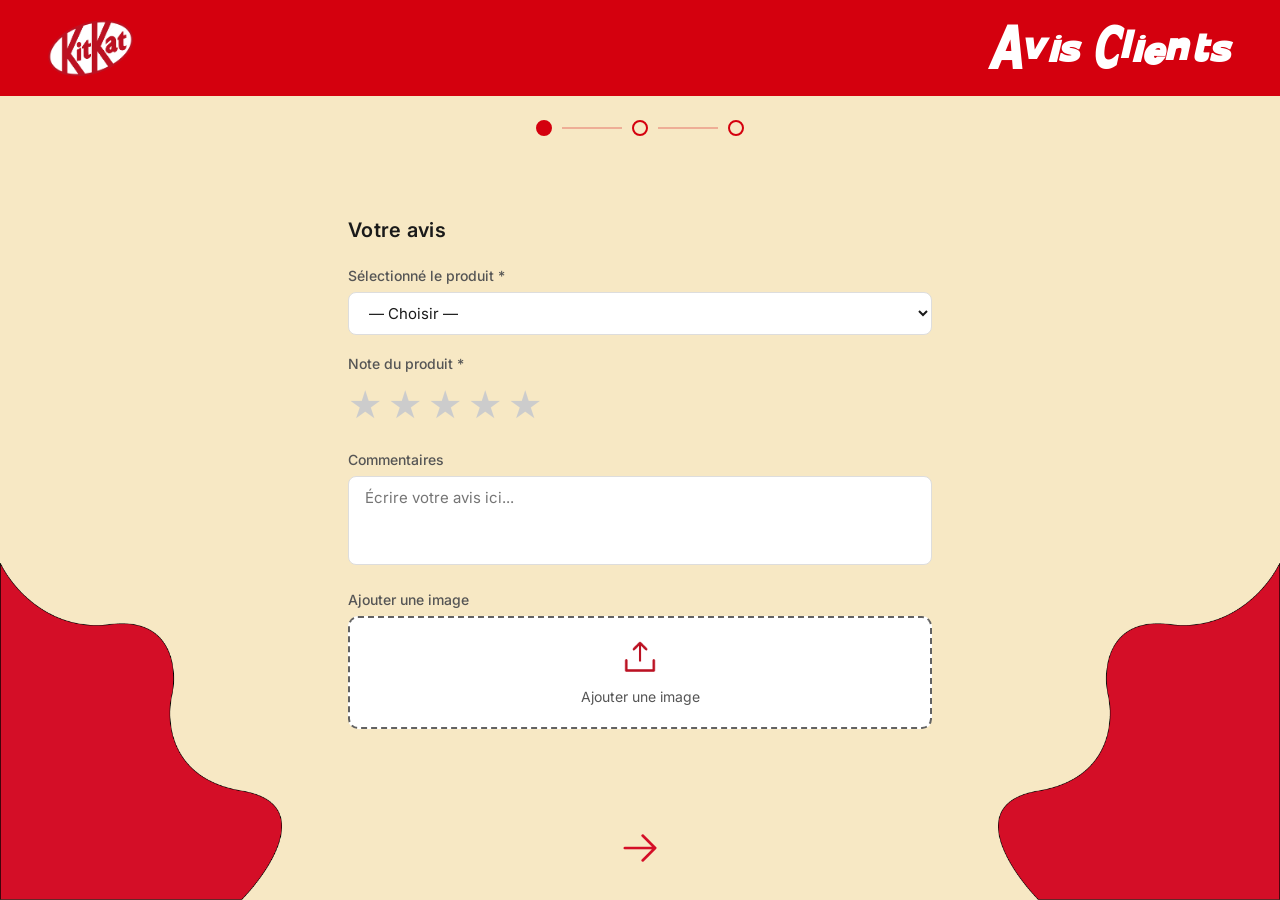
<file: index.html>
<!doctype html>
<html lang="fr">
  <head>
    <meta charset="UTF-8" />
    <meta name="viewport" content="width=device-width, initial-scale=1.0" />
    <link rel="stylesheet" href="style.css" />
    <link
      href="https://fonts.googleapis.com/css2?family=Inter:wght@400;500;600&display=swap"
      rel="stylesheet"
    />
    <title>KitKat – Avis Clients</title>
  </head>
  <body>
    <div class="card">
      <div class="step" id="step-1">
        <header class="card-header">
          <img
            src="Image/Logo_of_the_KitKat.svg 2.png"
            alt="KitKat"
            class="logo"
          />
          <h1 class="header-title">Avis Clients</h1>
        </header>

        <div class="progress-bar">
          <div class="dot active"></div>
          <div class="line"></div>
          <div class="dot"></div>
          <div class="line"></div>
          <div class="dot"></div>
        </div>

        <div class="step-content">
          <h2 class="section-title">Votre avis</h2>

          <form id="step1-form">
            <div class="field">
              <label class="field-label">Sélectionné le produit *</label>
              <select id="produit" class="input-field" required>
                <option value="">— Choisir —</option>
                <option value="KitKat Original">KitKat Original</option>
                <option value="KitKat Chunky">KitKat Chunky</option>
                <option value="KitKat White">KitKat White</option>
                <option value="KitKat Bar">KitKat Bar</option>
              </select>
            </div>

            <div class="field">
              <label class="field-label">Note du produit *</label>
              <div class="stars" id="stars">
                <span class="star" data-val="1">★</span>
                <span class="star" data-val="2">★</span>
                <span class="star" data-val="3">★</span>
                <span class="star" data-val="4">★</span>
                <span class="star" data-val="5">★</span>
              </div>
            </div>

            <div class="field">
              <label class="field-label">Commentaires</label>
              <textarea
                id="commentaire"
                class="input-field textarea"
                placeholder="Écrire votre avis ici..."
                rows="3"
              ></textarea>
            </div>

            <div class="field">
              <p class="field-label">Ajouter une image</p>
              <label class="upload-box" for="photo">
                <img
                  src="Image/UploadSimple.png"
                  alt="Upload"
                  class="upload-icon"
                />
                <span class="upload-text">Ajouter une image</span>
                <input type="file" id="photo" accept="image/*" hidden />
              </label>
              <span class="file-name" id="file-name"></span>
            </div>
          </form>
        </div>

        <div class="nav-row">
          <button class="nav-btn" onclick="goNext()">
            <img src="Image/Arrowleft.png" alt="Suivant" />
          </button>
        </div>

        <img
          src="Image/shape de gauche.png"
          class="shape shape-left"
          alt="Shape ondulée rouge gauche"
        />
        <img
          src="Image/Vecteur 3.png"
          class="shape shape-right"
          alt="Shape ondulée rouge droite"
        />
      </div>
    </div>

    <script src="step1.js"></script>
  </body>
</html>
</file>
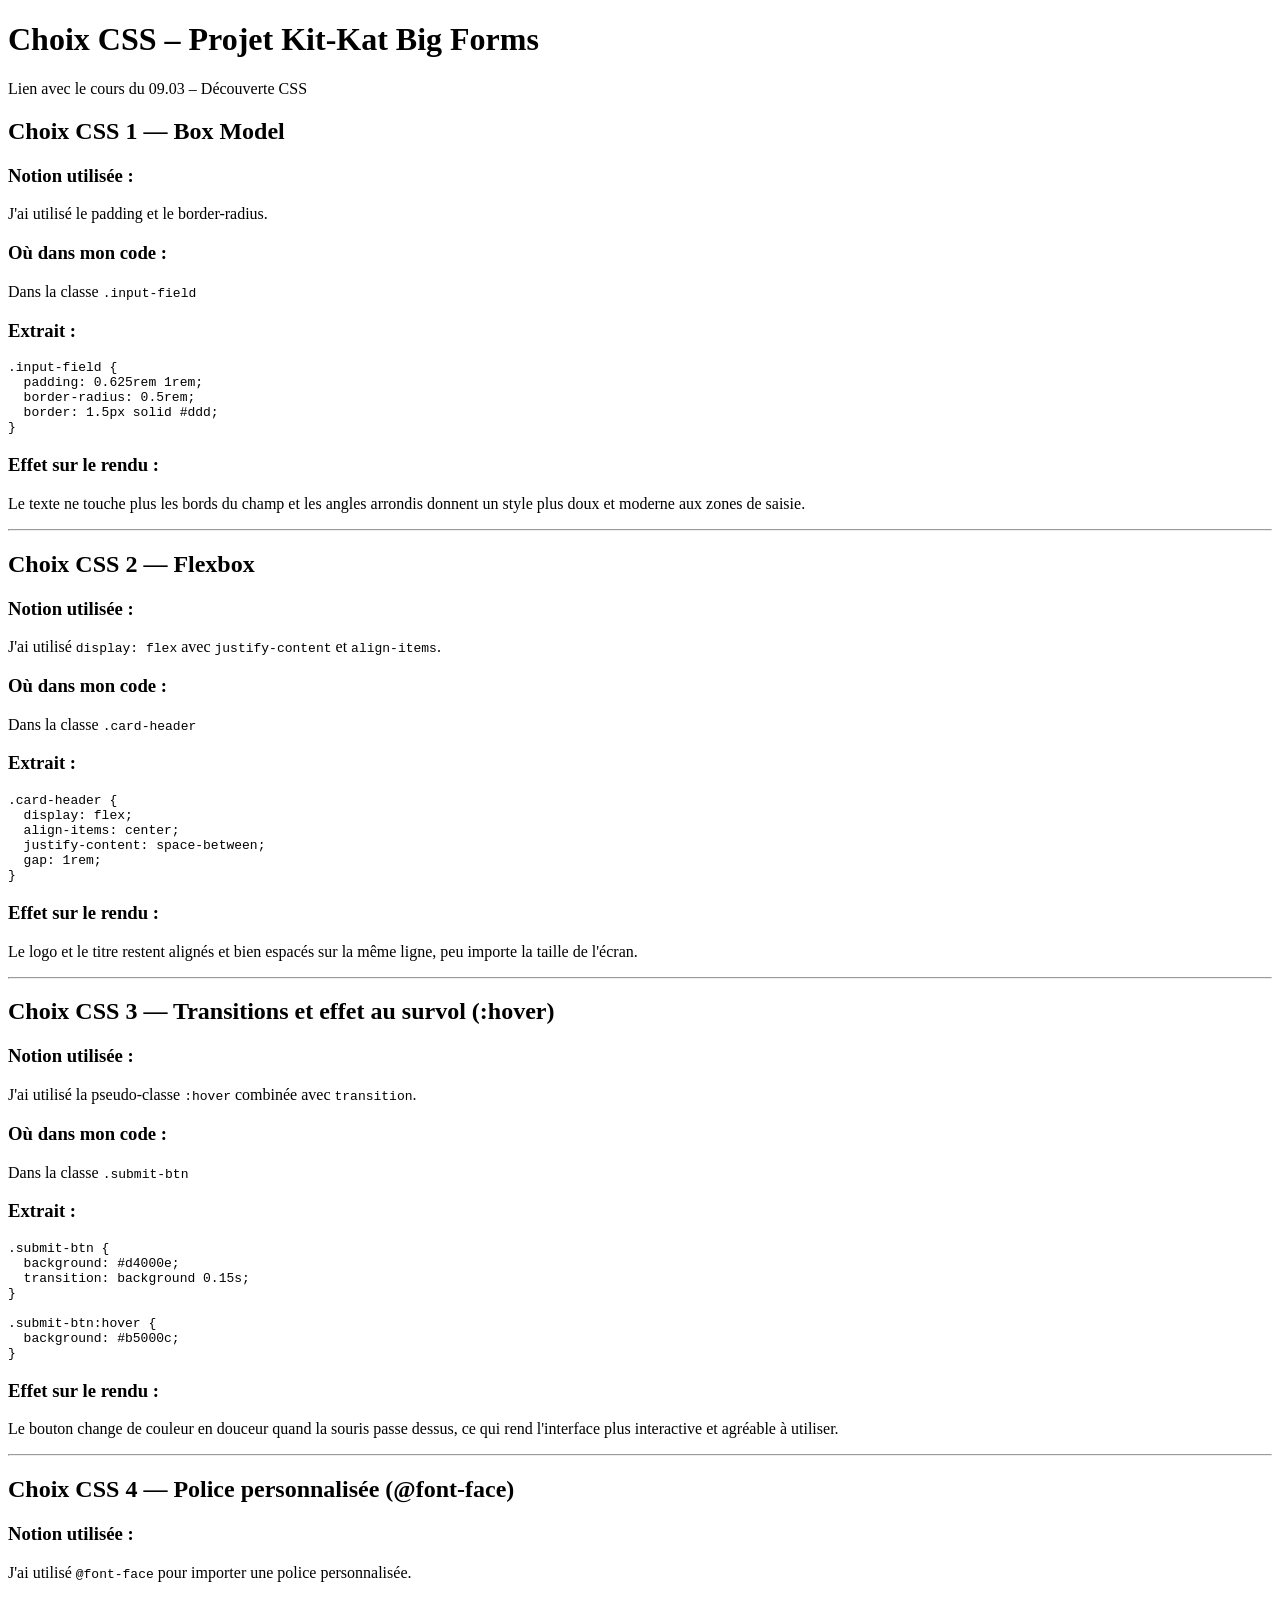
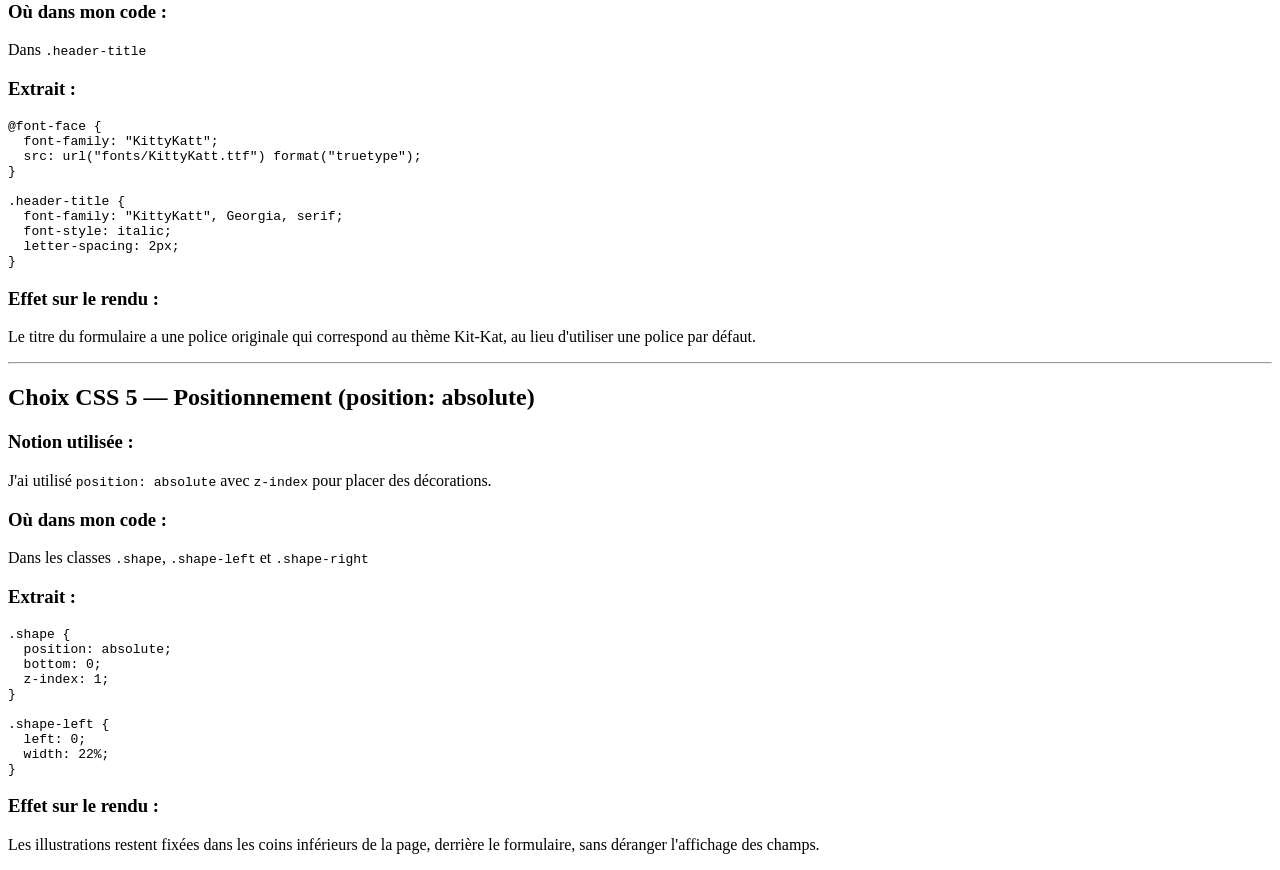
<file: choix-css.html>
<!DOCTYPE html>
<html lang="fr">
<head>
<meta charset="UTF-8" />
<title>Choix CSS – Projet Kit-Kat Big Forms</title>
</head>
<body>

<h1>Choix CSS – Projet Kit-Kat Big Forms</h1>
<p class="subtitle">Lien avec le cours du 09.03 – Découverte CSS</p>

<h2>Choix CSS 1 — Box Model</h2>

<h3>Notion utilisée :</h3>
<p>J'ai utilisé le padding et le border-radius.</p>

<h3>Où dans mon code :</h3>
<p>Dans la classe <code>.input-field</code></p>

<h3>Extrait :</h3>
<pre><code>.input-field {
  padding: 0.625rem 1rem;
  border-radius: 0.5rem;
  border: 1.5px solid #ddd;
}</code></pre>

<h3>Effet sur le rendu :</h3>
<p>Le texte ne touche plus les bords du champ et les angles arrondis donnent un style plus doux et moderne aux zones de saisie.</p>

<hr>

<h2>Choix CSS 2 — Flexbox</h2>

<h3>Notion utilisée :</h3>
<p>J'ai utilisé <code>display: flex</code> avec <code>justify-content</code> et <code>align-items</code>.</p>

<h3>Où dans mon code :</h3>
<p>Dans la classe <code>.card-header</code></p>

<h3>Extrait :</h3>
<pre><code>.card-header {
  display: flex;
  align-items: center;
  justify-content: space-between;
  gap: 1rem;
}</code></pre>

<h3>Effet sur le rendu :</h3>
<p>Le logo et le titre restent alignés et bien espacés sur la même ligne, peu importe la taille de l'écran.</p>

<hr>

<h2>Choix CSS 3 — Transitions et effet au survol (:hover)</h2>

<h3>Notion utilisée :</h3>
<p>J'ai utilisé la pseudo-classe <code>:hover</code> combinée avec <code>transition</code>.</p>

<h3>Où dans mon code :</h3>
<p>Dans la classe <code>.submit-btn</code></p>

<h3>Extrait :</h3>
<pre><code>.submit-btn {
  background: #d4000e;
  transition: background 0.15s;
}

.submit-btn:hover {
  background: #b5000c;
}</code></pre>

<h3>Effet sur le rendu :</h3>
<p>Le bouton change de couleur en douceur quand la souris passe dessus, ce qui rend l'interface plus interactive et agréable à utiliser.</p>

<hr>

<h2>Choix CSS 4 — Police personnalisée (@font-face)</h2>

<h3>Notion utilisée :</h3>
<p>J'ai utilisé <code>@font-face</code> pour importer une police personnalisée.</p>

<h3>Où dans mon code :</h3>
<p>Dans <code>.header-title</code></p>

<h3>Extrait :</h3>
<pre><code>@font-face {
  font-family: "KittyKatt";
  src: url("fonts/KittyKatt.ttf") format("truetype");
}

.header-title {
  font-family: "KittyKatt", Georgia, serif;
  font-style: italic;
  letter-spacing: 2px;
}</code></pre>

<h3>Effet sur le rendu :</h3>
<p>Le titre du formulaire a une police originale qui correspond au thème Kit-Kat, au lieu d'utiliser une police par défaut.</p>

<hr>

<h2>Choix CSS 5 — Positionnement (position: absolute)</h2>

<h3>Notion utilisée :</h3>
<p>J'ai utilisé <code>position: absolute</code> avec <code>z-index</code> pour placer des décorations.</p>

<h3>Où dans mon code :</h3>
<p>Dans les classes <code>.shape</code>, <code>.shape-left</code> et <code>.shape-right</code></p>

<h3>Extrait :</h3>
<pre><code>.shape {
  position: absolute;
  bottom: 0;
  z-index: 1;
}

.shape-left {
  left: 0;
  width: 22%;
}</code></pre>

<h3>Effet sur le rendu :</h3>
<p>Les illustrations restent fixées dans les coins inférieurs de la page, derrière le formulaire, sans déranger l'affichage des champs.</p>

</body>
</html>
</file>
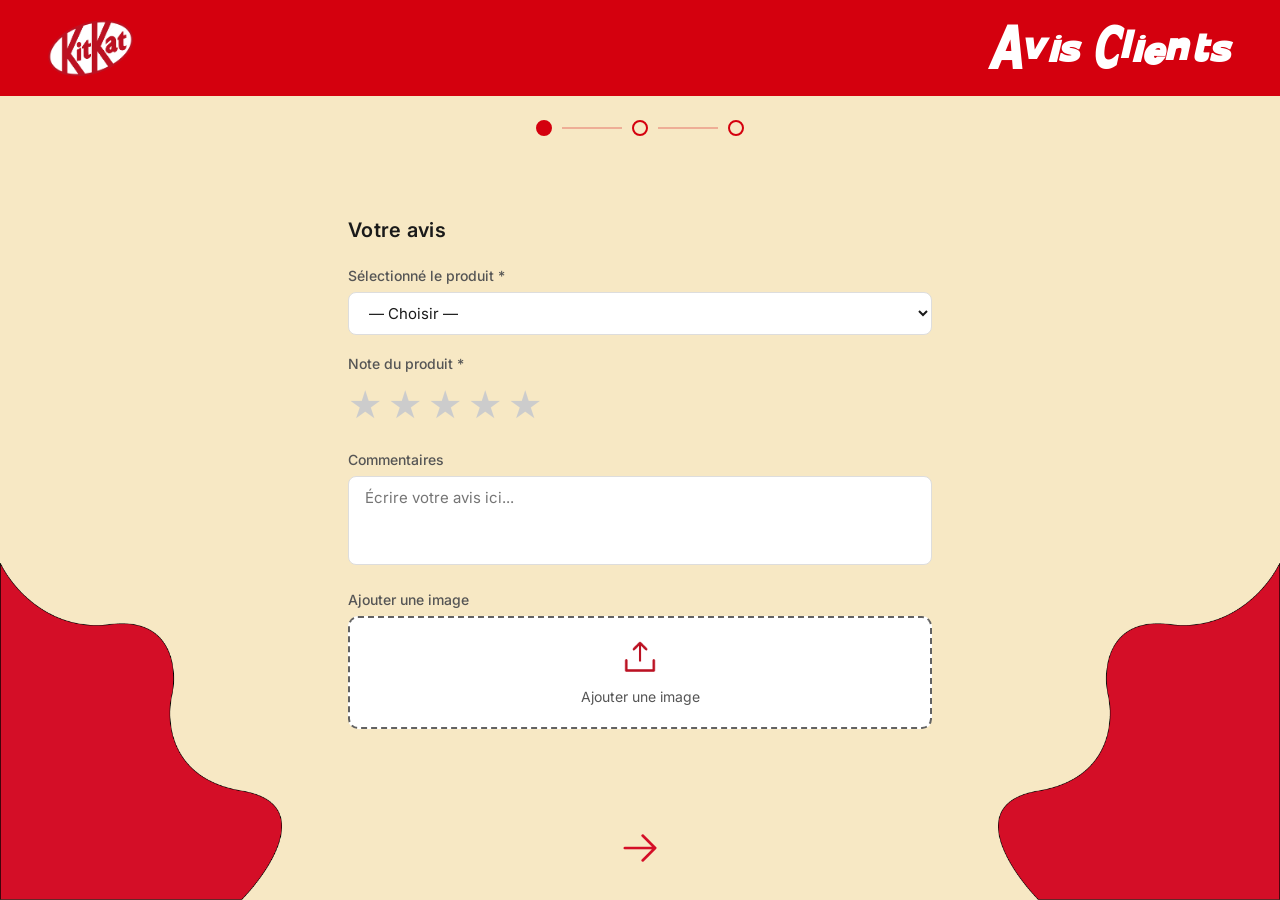
<file: step2.html>
<!doctype html>
<html lang="fr">
  <head>
    <meta charset="UTF-8" />
    <meta name="viewport" content="width=device-width, initial-scale=1.0" />
    <link rel="stylesheet" href="style.css" />
    <link
      href="https://fonts.googleapis.com/css2?family=Inter:wght@400;500;600&display=swap"
      rel="stylesheet"
    />
    <title>KitKat – Informations personnelles</title>
  </head>
  <body>
    <div class="card">
      <div class="step" id="step-2">
        <header class="card-header">
          <img
            src="Image/Logo_of_the_KitKat.svg 2.png"
            alt="KitKat"
            class="logo"
          />
          <h1 class="header-title">Avis Clients</h1>
        </header>

        <div class="progress-bar">
          <div class="dot active"></div>
          <div class="line active"></div>
          <div class="dot active"></div>
          <div class="line"></div>
          <div class="dot"></div>
        </div>

        <div class="step-content">
          <h2 class="section-title">Informations personnelles</h2>

          <form id="step2-form">
            <div class="field">
              <label class="field-label">Nom, Prénom *</label>
              <input
                type="text"
                id="nom"
                class="input-field"
                placeholder="Votre nom et prénom"
                required
              />
            </div>

            <div class="field">
              <label class="field-label">Adresse e-mail *</label>
              <input
                type="email"
                id="email"
                class="input-field"
                placeholder="Votre adresse e-mail"
                required
              />
            </div>

            <div class="field">
              <label class="field-label">Votre tranche d'âge *</label>
              <div class="radio-group">
                <label class="radio-label"
                  ><input type="radio" name="age" value="13-17" required />
                  13-17</label
                >
                <label class="radio-label"
                  ><input type="radio" name="age" value="18-25" required />
                  18-25</label
                >
                <label class="radio-label"
                  ><input type="radio" name="age" value="26-35" required />
                  26-35</label
                >
                <label class="radio-label"
                  ><input type="radio" name="age" value="36-50" required />
                  36-50</label
                >
                <label class="radio-label"
                  ><input type="radio" name="age" value="50+" required /> 50
                  +</label
                >
              </div>
            </div>
          </form>
        </div>

        <div class="nav-row">
          <a href="index.html" class="nav-btn">
            <img src="Image/ArrowRight.png" alt="Précédent" />
          </a>
          <button class="nav-btn" onclick="goNext()">
            <img src="Image/Arrowleft.png" alt="Suivant" />
          </button>
        </div>

        <img
          src="Image/shape de gauche.png"
          class="shape shape-left"
          alt="Shape ondulée rouge gauche"
        />
        <img
          src="Image/Vecteur 3.png"
          class="shape shape-right"
          alt="Shape ondulée rouge droite"
        />
      </div>
    </div>

    <script src="step2.js"></script>
  </body>
</html>
</file>
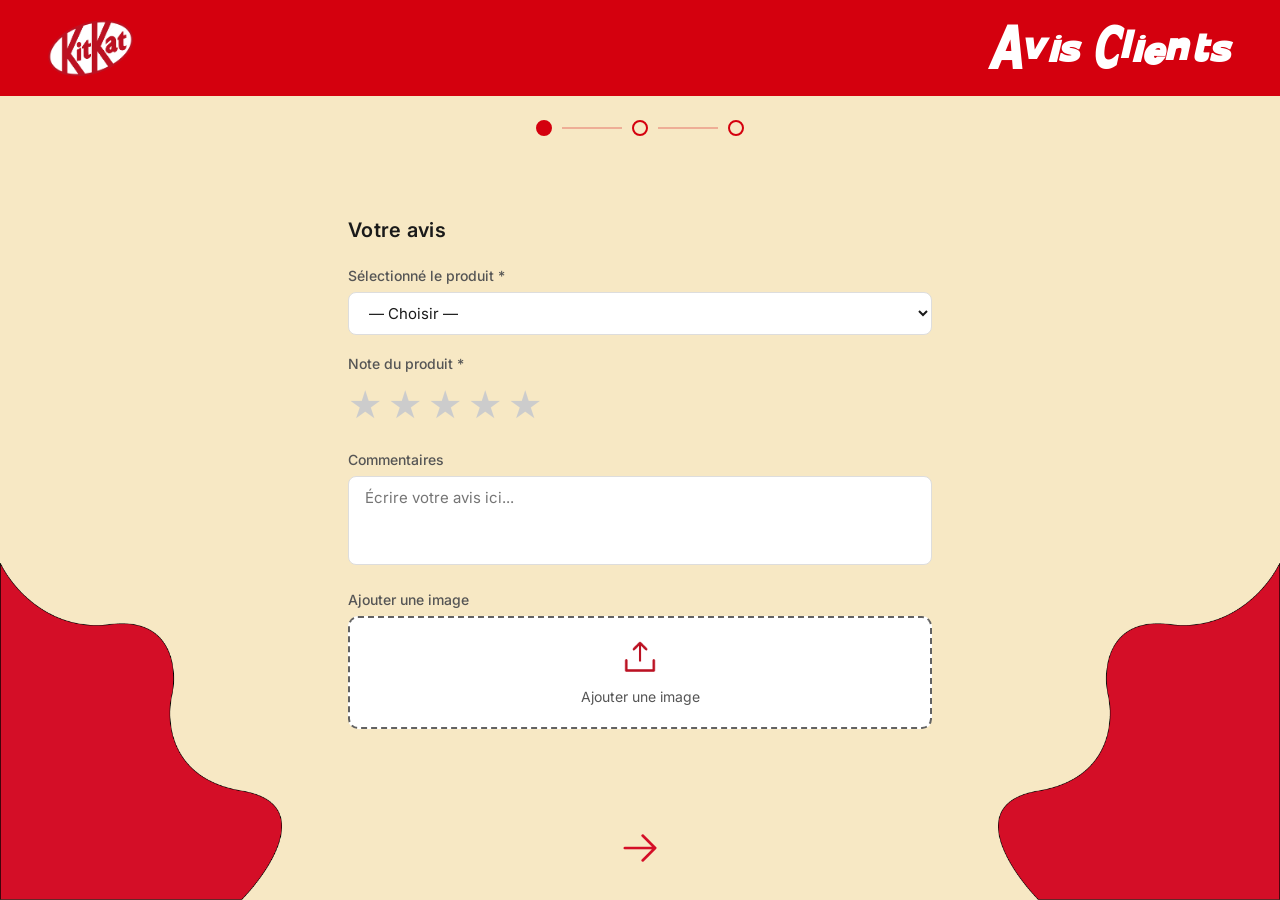
<file: step3.html>
<!doctype html>
<html lang="fr">
  <head>
    <meta charset="UTF-8" />
    <meta name="viewport" content="width=device-width, initial-scale=1.0" />
    <link rel="stylesheet" href="style.css" />
    <link
      href="https://fonts.googleapis.com/css2?family=Inter:wght@400;500;600&display=swap"
      rel="stylesheet"
    />
    <title>KitKat – Récapitulatif</title>
  </head>
  <body>
    <div class="card">
      <div class="step" id="step-3">
        <header class="card-header">
          <img
            src="Image/Logo_of_the_KitKat.svg 2.png"
            alt="KitKat"
            class="logo"
          />
          <h1 class="header-title">Avis Clients</h1>
        </header>

        <div class="progress-bar">
          <div class="dot active"></div>
          <div class="line active"></div>
          <div class="dot active"></div>
          <div class="line active"></div>
          <div class="dot active"></div>
        </div>

        <div class="step-content">
          <h2 class="section-title">Récapitulatif</h2>

          <div class="recap-item" id="recap-nom"></div>
          <div class="recap-item" id="recap-email"></div>
          <div class="recap-item" id="recap-age"></div>
          <div class="recap-item" id="recap-produit"></div>
          <div class="recap-item" id="recap-note"></div>
          <div class="recap-item" id="recap-commentaire"></div>

          <button class="submit-btn" onclick="submitForm()">envoyer</button>
        </div>

        <div class="nav-row">
          <a href="step2.html" class="nav-btn">
            <img src="Image/ArrowRight.png" alt="Précédent" />
          </a>
        </div>
        <img
          src="Image/shape de gauche.png"
          class="shape shape-left"
          alt="Shape ondulée rouge gauche"
        />
        <img
          src="Image/Vecteur 3.png"
          class="shape shape-right"
          alt="Shape ondulée rouge droite"
        />
      </div>
    </div>

    <script src="step3.js"></script>
  </body>
</html>
</file>
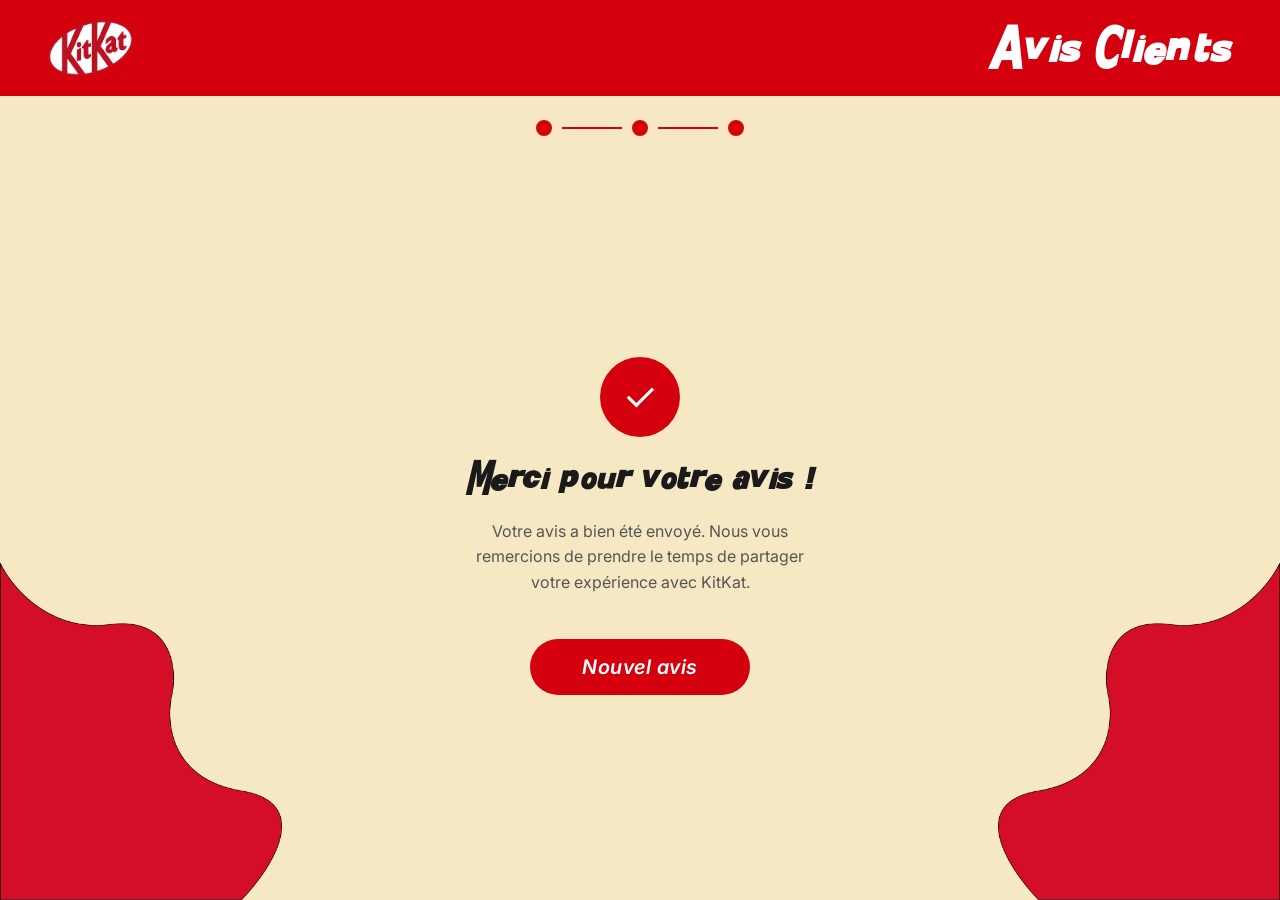
<file: step4.html>
<!doctype html>
<html lang="fr">
  <head>
    <meta charset="UTF-8" />
    <meta name="viewport" content="width=device-width, initial-scale=1.0" />
    <link rel="stylesheet" href="style.css" />
    <link
      href="https://fonts.googleapis.com/css2?family=Inter:wght@400;500;600&display=swap"
      rel="stylesheet"
    />
    <title>KitKat – Merci !</title>
  </head>
  <body>
    <div class="card">
      <div class="step" id="step-4">
        <header class="card-header">
          <img
            src="Image/Logo_of_the_KitKat.svg 2.png"
            alt="KitKat"
            class="logo"
          />
          <h1 class="header-title">Avis Clients</h1>
        </header>

        <div class="progress-bar">
          <div class="dot active"></div>
          <div class="line active"></div>
          <div class="dot active"></div>
          <div class="line active"></div>
          <div class="dot active"></div>
        </div>

        <div class="step-content success-content">
          <div class="success-icon">✓</div>
          <h2 class="success-title">Merci pour votre avis !</h2>
          <p class="success-text">
            Votre avis a bien été envoyé. Nous vous remercions de prendre le
            temps de partager votre expérience avec KitKat.
          </p>
          <a href="index.html" class="submit-btn">Nouvel avis</a>
        </div>

        <img
          src="Image/shape de gauche.png"
          class="shape shape-left"
          alt="Shape ondulée rouge gauche"
        />
        <img
          src="Image/Vecteur 3.png"
          class="shape shape-right"
          alt="Shape ondulée rouge droite"
        />
      </div>
    </div>
  </body>
</html>
</file>
<file: style.css>
@font-face {
  font-family: "KittyKatt";
  src: url("fonts/KittyKatt.ttf") format("truetype");
  font-weight: normal;
  font-style: normal;
}

/* ── Reset ── */
*,
*::before,
*::after {
  box-sizing: border-box;
}
* {
  margin: 0;
}
body {
  line-height: 1.5;
  -webkit-font-smoothing: antialiased;
}
img,
picture,
video,
canvas,
svg {
  display: block;
  max-width: 100%;
}
input,
button,
textarea,
select {
  font: inherit;
}
p,
h1,
h2,
h3,
h4,
h5,
h6 {
  overflow-wrap: break-word;
}
h1,
h2,
h3,
h4,
h5,
h6 {
  text-wrap: balance;
}
#root,
#__next {
  isolation: isolate;
}

html,
body {
  width: 100%;
  height: 100%;
  overflow: hidden;
}

body {
  font-family: "Inter", sans-serif;
  background: #f7e8c4;
}

.card {
  width: 100%;
  height: 100vh;
  background: #f7e8c4;
  position: relative;
  overflow: hidden;
}

.step {
  display: flex;
  flex-direction: column;
  width: 100%;
  height: 100%;
}
.step.hidden {
  display: none;
}

.card-header {
  background: #d4000e;
  display: flex;
  align-items: center;
  justify-content: space-between;
  padding: 1.25rem 3rem;
  gap: 1rem;
  flex-shrink: 0;
}

.logo {
  height: 3.5rem;
  width: auto;
  flex-shrink: 0;
}

.header-title {
  color: #fff;
  font-family: "KittyKatt", Georgia, serif;
  font-style: italic;
  font-weight: 700;
  font-size: 2.25rem;
  letter-spacing: 2px;
}

.progress-bar {
  display: flex;
  align-items: center;
  justify-content: center;
  gap: 0.625rem;
  padding: 1.5rem 0 0.75rem;
  flex-shrink: 0;
}

.dot {
  width: 1rem;
  height: 1rem;
  border-radius: 50%;
  border: 2.5px solid #d4000e;
  background: transparent;
  transition: background 0.2s;
}

.dot.active {
  background: #d4000e;
}

.line {
  width: 3.75rem;
  height: 2.5px;
  background: #d4000e;
  opacity: 0.25;
}

.line.active {
  opacity: 1;
}

.step-content {
  flex: 1;
  display: flex;
  flex-direction: column;
  justify-content: center;
  padding: 1.25rem 3rem 1rem;
  max-width: 680px;
  width: 100%;
  align-self: center;
  position: relative;
  z-index: 2;
}

.section-title {
  font-size: 1.25rem;
  font-weight: 600;
  color: #1a1a1a;
  margin-bottom: 1.25rem;
  letter-spacing: 0.3px;
}

.field {
  margin-bottom: 1.125rem;
}

.field-label {
  display: block;
  font-size: 0.875rem;
  font-weight: 500;
  color: #555;
  margin-bottom: 0.375rem;
}

.input-field {
  width: 100%;
  background: #fff;
  border: 1.5px solid #ddd;
  border-radius: 0.5rem;
  padding: 0.625rem 1rem;
  font-size: 0.9375rem;
  color: #1a1a1a;
  outline: none;
  transition: border-color 0.15s;
}

.input-field:focus {
  border-color: #d4000e;
}

.textarea {
  resize: none;
}

.stars {
  display: flex;
  gap: 0.375rem;
}

.star {
  font-size: 2.125rem;
  color: #ccc;
  cursor: pointer;
  transition:
    color 0.12s,
    transform 0.1s;
  user-select: none;
}

.star.active,
.star.hovered {
  color: #d4000e;
}

.star:hover {
  transform: scale(1.15);
}

.upload-box {
  display: flex;
  flex-direction: column;
  align-items: center;
  justify-content: center;
  gap: 0.5rem;
  border: 2px dashed #626262;
  border-radius: 0.625rem;
  padding: 1.25rem 1rem;
  background: #fff;
  cursor: pointer;
  transition: border-color 0.15s;
}

.upload-box:hover {
  border-color: #d4000e;
}

.upload-icon {
  width: 2.5rem;
  height: auto;
  object-fit: contain;
}

.upload-text {
  font-size: 0.875rem;
  color: #555;
}

.file-name {
  font-size: 0.8125rem;
  color: #555;
  margin-top: 0.25rem;
  text-align: center;
  display: block;
}

.radio-group {
  display: flex;
  flex-direction: column;
  gap: 0.625rem;
}

.radio-label {
  display: flex;
  align-items: center;
  gap: 0.625rem;
  font-size: 0.9375rem;
  cursor: pointer;
  color: #1a1a1a;
}

.radio-label input[type="radio"] {
  accent-color: #d4000e;
  width: 1.125rem;
  height: 1.125rem;
  cursor: pointer;
}

.recap-item {
  background: #d4000e;
  color: #fff;
  border-radius: 0.5rem;
  padding: 0.625rem 1.125rem;
  margin-bottom: 0.625rem;
  font-size: 0.9375rem;
  display: flex;
  justify-content: space-between;
  align-items: center;
  gap: 0.75rem;
}

.recap-key {
  font-weight: 500;
  white-space: nowrap;
  flex-shrink: 0;
}

.recap-val {
  text-align: right;
  word-break: break-all;
}

.recap-stars {
  letter-spacing: 3px;
  font-size: 1.125rem;
}

.submit-btn {
  display: block;
  margin: 1.5rem auto 0;
  background: #d4000e;
  color: #fff;
  border: none;
  border-radius: 2rem;
  padding: 0.8125rem 3.25rem;
  font-style: italic;
  font-size: 1.25rem;
  font-weight: 600;
  cursor: pointer;
  letter-spacing: 0.5px;
  text-decoration: none;
  text-align: center;
  transition: background 0.15s;
}

.submit-btn:hover {
  background: #b5000c;
}

.nav-row {
  display: flex;
  justify-content: center;
  align-items: center;
  gap: 2rem;
  padding: 0.625rem 3rem 1.5rem;
  position: relative;
  z-index: 2;
  flex-shrink: 0;
}

.nav-spacer {
  flex: 1;
}

.nav-btn {
  background: none;
  border: none;
  cursor: pointer;
  padding: 0.375rem;
  transition: transform 0.1s;
  text-decoration: none;
}

.nav-btn:hover {
  transform: scale(1.1);
}

.nav-btn img {
  width: 2.75rem;
  height: auto;
  object-fit: contain;
}

.shape {
  position: absolute;
  bottom: 0;
  pointer-events: none;
  z-index: 1;
}

.shape-left {
  left: 0;
  width: 22%;
  max-width: 320px;
  min-width: 140px;
}

.shape-right {
  right: 0;
  width: 22%;
  max-width: 320px;
  min-width: 140px;
}

/* ── page de succès ── */
.success-content {
  align-items: center;
  text-align: center;
  gap: 1.25rem;
}

.success-icon {
  width: 5rem;
  height: 5rem;
  border-radius: 50%;
  background: #d4000e;
  color: #fff;
  font-size: 2.5rem;
  display: flex;
  align-items: center;
  justify-content: center;
  flex-shrink: 0;
}

.success-title {
  font-family: "KittyKatt", Georgia, serif;
  font-style: italic;
  font-size: 1.75rem;
  font-weight: 700;
  color: #1a1a1a;
  letter-spacing: 1px;
}

.success-text {
  font-size: rem;
  color: #555;
  max-width: 360px;
  line-height: 1.6;
}
</file>
